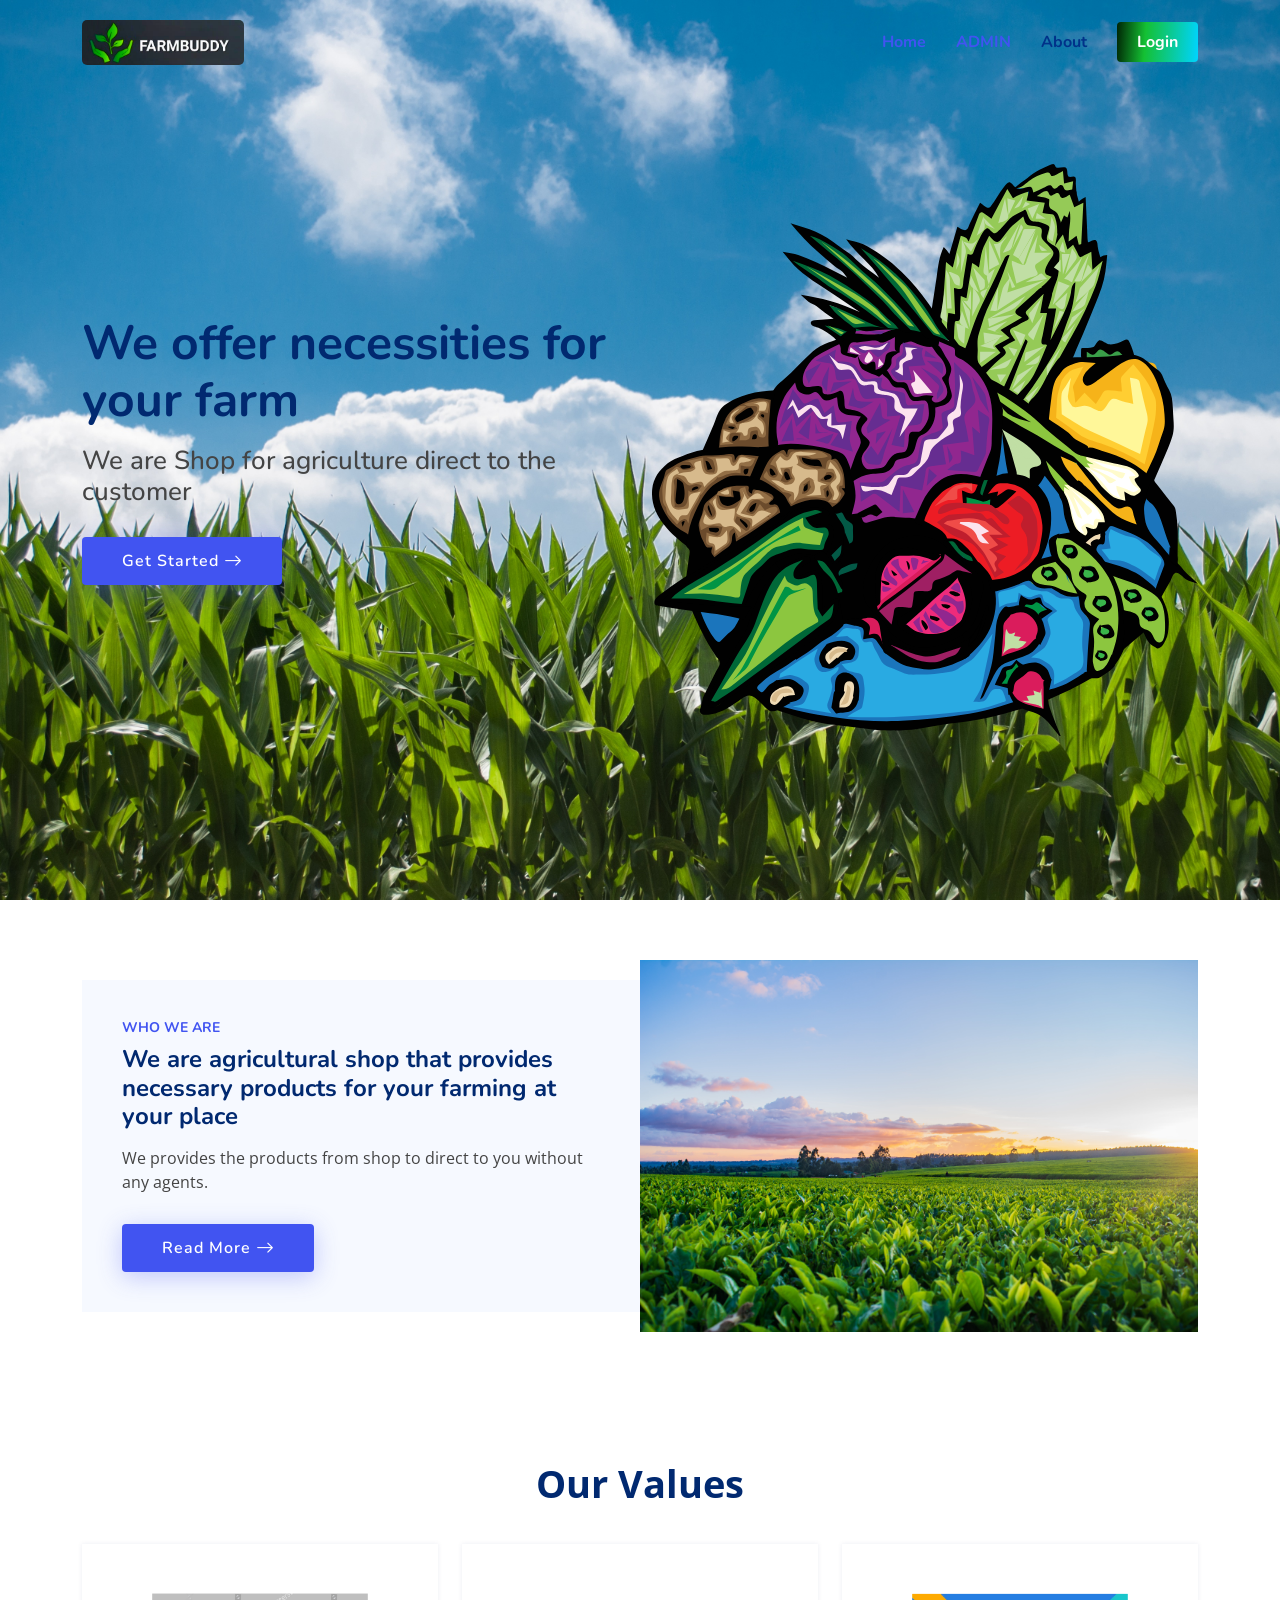
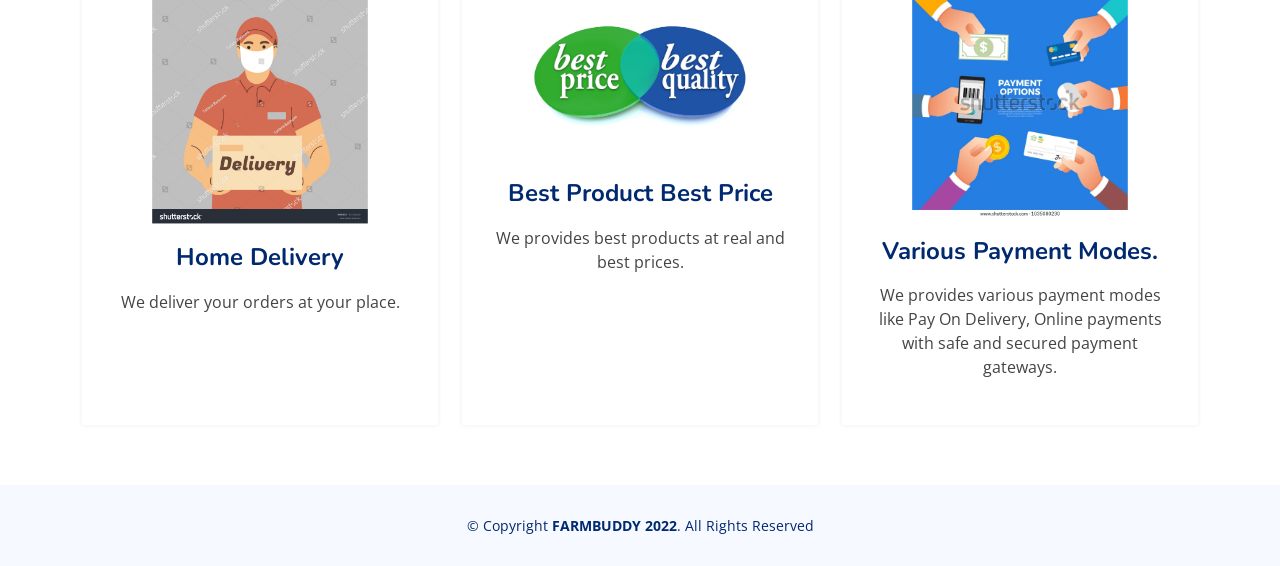
<file: index.html>
<!DOCTYPE html>
<html lang="en">

<head>
  <meta charset="utf-8">
  <meta content="width=device-width, initial-scale=1.0" name="viewport">

  <title>Home | FARMBUDDY</title>
  <meta content="" name="description">

  <meta content="" name="keywords">

  <!-- Favicons -->
  <link href="assets/img/favicon.png" rel="icon">
  <link href="assets/img/apple-touch-icon.png" rel="apple-touch-icon">

  <!-- Google Fonts -->
  <link href="https://fonts.googleapis.com/css?family=Open+Sans:300,300i,400,400i,600,600i,700,700i|Nunito:300,300i,400,400i,600,600i,700,700i|Poppins:300,300i,400,400i,500,500i,600,600i,700,700i" rel="stylesheet">

  <!-- Vendor CSS Files -->
  <link href="assets/vendor/bootstrap/css/bootstrap.min.css" rel="stylesheet">
  <link href="assets/vendor/bootstrap-icons/bootstrap-icons.css" rel="stylesheet">
  <link href="assets/vendor/aos/aos.css" rel="stylesheet">
  <link href="assets/vendor/remixicon/remixicon.css" rel="stylesheet">
  <link href="assets/vendor/swiper/swiper-bundle.min.css" rel="stylesheet">
  <link href="assets/vendor/glightbox/css/glightbox.min.css" rel="stylesheet">

  <!-- Template Main CSS File -->
  <link href="assets/css/style.css" rel="stylesheet">

  <!-- =======================================================
  * Template Name: FlexStart - v1.4.0
  * Template URL: https://bootstrapmade.com/flexstart-bootstrap-startup-template/
  * Author: BootstrapMade.com
  * License: https://bootstrapmade.com/license/
  ======================================================== -->
</head>

<body>

  <!-- ======= Header ======= -->
  <header id="header" class="header fixed-top">
    <div class="container-fluid container-xl d-flex align-items-center justify-content-between">

      <a href="index.html" class="logo d-flex align-items-center">
        <img src="assets/img/lg.png" alt="">
        <!-- <span>FlexStart</span> -->
      </a>

      <nav id="navbar" class="navbar">
        <ul>
          <li><a class="nav-link scrollto active" href="#hero">Home</a></li>
          <li><a class="nav-link scrollto active" href="admin/login.php">ADMIN</a></li>
          <li><a class="nav-link scrollto" href="#about">About</a></li>
          <!-- <li><a class="nav-link scrollto" href="#services">Services</a></li>
          <li><a class="nav-link scrollto" href="#portfolio">Portfolio</a></li>
          <li><a class="nav-link scrollto" href="#team">Team</a></li>
          <li><a href="blog.html">Blog</a></li>
          <li class="dropdown"><a href="#"><span>Drop Down</span> <i class="bi bi-chevron-down"></i></a>
            <ul>
              <li><a href="#">Drop Down 1</a></li>
              <li class="dropdown"><a href="#"><span>Deep Drop Down</span> <i class="bi bi-chevron-right"></i></a>
                <ul>
                  <li><a href="#">Deep Drop Down 1</a></li>
                  <li><a href="#">Deep Drop Down 2</a></li>
                  <li><a href="#">Deep Drop Down 3</a></li>
                  <li><a href="#">Deep Drop Down 4</a></li>
                  <li><a href="#">Deep Drop Down 5</a></li>
                </ul>
              </li>
              <li><a href="#">Drop Down 2</a></li>
              <li><a href="#">Drop Down 3</a></li>
              <li><a href="#">Drop Down 4</a></li>
            </ul>
          </li>
          <li><a class="nav-link scrollto" href="#contact">Contact</a></li> -->
          <li><a class="getstarted scrollto" href="login.php">Login</a></li>
        </ul>
        <i class="bi bi-list mobile-nav-toggle"></i>
      </nav><!-- .navbar -->

    </div>
  </header><!-- End Header -->

  <!-- ======= Hero Section ======= -->
  <section id="hero" class="hero d-flex align-items-center">

    <div class="container">
      <div class="row">
        <div class="col-lg-6 d-flex flex-column justify-content-center">
          <h1 data-aos="fade-up">We offer necessities for your farm<h1>
          <h2 data-aos="fade-up" data-aos-delay="400">We are Shop for agriculture direct to the customer</h2>
          <div data-aos="fade-up" data-aos-delay="600">
            <div class="text-center text-lg-start">
              <a href="register.php" class="btn-get-started scrollto d-inline-flex align-items-center justify-content-center align-self-center">
                <span>Get Started</span>
                <i class="bi bi-arrow-right"></i>
              </a>
            </div>
          </div>
        </div>
        <div class="col-lg-6 hero-img" data-aos="zoom-out" data-aos-delay="200">
          <!-- <img src="assets/img/hero-img.png" class="img-fluid" alt=""> -->
          <img src="assets/img/johnny_automatic_veggies_1.svg" class="img-fluid" alt="">
        </div>
      </div>
    </div>

  </section><!-- End Hero -->

  <main id="main">
    <!-- ======= About Section ======= -->
    <section id="about" class="about">

      <div class="container" data-aos="fade-up">
        <div class="row gx-0">

          <div class="col-lg-6 d-flex flex-column justify-content-center" data-aos="fade-up" data-aos-delay="200">
            <div class="content">
              <h3>Who We Are</h3>
              <h2>We are agricultural shop that provides necessary products for your farming at your place</h2>
              <p>
                We provides the products from shop to direct to you without any agents.
              </p>
              <div class="text-center text-lg-start">
                <a href="#" class="btn-read-more d-inline-flex align-items-center justify-content-center align-self-center">
                  <span>Read More</span>
                  <i class="bi bi-arrow-right"></i>
                </a>
              </div>
            </div>
          </div>

          <div class="col-lg-6 d-flex align-items-center" data-aos="zoom-out" data-aos-delay="200">
            <img src="assets/img/about.jpg" class="img-fluid" alt="">
          </div>

        </div>
      </div>

    </section><!-- End About Section -->

    <!-- ======= Values Section ======= -->
    <section id="values" class="values">

      <div class="container" data-aos="fade-up">

        <header class="section-header">
         <!--  <h2>Our Values</h2> -->
          <p>Our Values</p>
        </header>

        <div class="row">

          <div class="col-lg-4">
            <div class="box" data-aos="fade-up" data-aos-delay="200">
              <img src="assets/img/values-1.jpg" class="img-fluid" alt="">
              <h3>Home Delivery</h3>
              <p>We deliver your orders at your place.</p>
            </div>
          </div>

          <div class="col-lg-4 mt-4 mt-lg-0">
            <div class="box" data-aos="fade-up" data-aos-delay="400">
              <img src="assets/img/values-2.jpg" class="img-fluid" alt="">
              <h3>Best Product Best Price</h3>
              <p>We provides best products at real and best prices.</p>
            </div>
          </div>

          <div class="col-lg-4 mt-4 mt-lg-0">
            <div class="box" data-aos="fade-up" data-aos-delay="600">
              <img src="assets/img/values-3.jpg" class="img-fluid" alt="">
              <h3>Various Payment Modes.</h3>
              <p>We provides various payment modes like Pay On Delivery, Online payments with safe and secured payment gateways.</p>
            </div>
          </div>

        </div>

      </div>

    </section><!-- End Values Section -->

    

  </main><!-- End #main -->

  <!-- ======= Footer ======= -->
  <footer id="footer" class="footer">

    <div class="container">
      <div class="copyright">
        &copy; Copyright <strong><span>FARMBUDDY 2022</span></strong>. All Rights Reserved
      </div>
  </footer><!-- End Footer -->
        </footer>
  <a href="#" class="back-to-top d-flex align-items-center justify-content-center"><i class="bi bi-arrow-up-short"></i></a>

  <!-- Vendor JS Files -->
  <script src="assets/vendor/bootstrap/js/bootstrap.bundle.js"></script>
  <script src="assets/vendor/aos/aos.js"></script>
  <script src="assets/vendor/php-email-form/validate.js"></script>
  <script src="assets/vendor/swiper/swiper-bundle.min.js"></script>
  <script src="assets/vendor/purecounter/purecounter.js"></script>
  <script src="assets/vendor/isotope-layout/isotope.pkgd.min.js"></script>
  <script src="assets/vendor/glightbox/js/glightbox.min.js"></script>

  <!-- Template Main JS File -->
  <script src="assets/js/main.js"></script>
      </div>
    </section>
</body>
      
</html>
</file>
<file: assets/css/style.css>
/**
* Template Name: FlexStart - v1.4.0
* Template URL: https://bootstrapmade.com/flexstart-bootstrap-startup-template/
* Author: BootstrapMade.com
* License: https://bootstrapmade.com/license/
*/

/*--------------------------------------------------------------
# General
--------------------------------------------------------------*/
:root {
  scroll-behavior: smooth;
}

body {
  font-family: "Open Sans", sans-serif;
  color: #444444;
  /*background: url("../img/wheats-6375839.jpg");*/
  background: #fff;
  background-size: cover;
  background-attachment: fixed;
}

a {
  color: #4154f1;
  text-decoration: none;
}

a:hover {
  color: #717ff5;
  text-decoration: none;
}

h1, h2, h3, h4, h5, h6 {
  font-family: "Nunito", sans-serif;
}

/*--------------------------------------------------------------
# Sections
--------------------------------------------------------------*/
section {
  padding: 60px 0;
  overflow: hidden;
}

.section-header {
  text-align: center;
  padding-bottom: 40px;
}

.section-header h2 {
  font-size: 13px;
  letter-spacing: 1px;
  font-weight: 700;
  margin: 0;
  color: #4154f1;
  text-transform: uppercase;
}

.section-header p {
  margin: 10px 0 0 0;
  padding: 0;
  font-size: 38px;
  line-height: 42px;
  font-weight: 700;
  color: #012970;
}

@media (max-width: 768px) {
  .section-header p {
    font-size: 28px;
    line-height: 32px;
  }
}

/*--------------------------------------------------------------
# Breadcrumbs
--------------------------------------------------------------*/
.breadcrumbs {
  padding: 15px 0;
  background: #012970;
  min-height: 40px;
  margin-top: 82px;
  color: #fff;
}

@media (max-width: 992px) {
  .breadcrumbs {
    margin-top: 57px;
  }
}

.breadcrumbs h2 {
  font-size: 28px;
  font-weight: 500;
}

.breadcrumbs ol {
  display: flex;
  flex-wrap: wrap;
  list-style: none;
  padding: 0 0 10px 0;
  margin: 0;
  font-size: 14px;
}

.breadcrumbs ol a {
  color: #fff;
  transition: 0.3s;
}

.breadcrumbs ol a:hover {
  text-decoration: underline;
}

.breadcrumbs ol li + li {
  padding-left: 10px;
}

.breadcrumbs ol li + li::before {
  display: inline-block;
  padding-right: 10px;
  color: #8894f6;
  content: "/";
}

/*--------------------------------------------------------------
# Back to top button
--------------------------------------------------------------*/
.back-to-top {
  position: fixed;
  visibility: hidden;
  opacity: 0;
  right: 15px;
  bottom: 15px;
  z-index: 99999;
  background: #4154f1;
  width: 40px;
  height: 40px;
  border-radius: 4px;
  transition: all 0.4s;
}

.back-to-top i {
  font-size: 24px;
  color: #fff;
  line-height: 0;
}

.back-to-top:hover {
  background: #6776f4;
  color: #fff;
}

.back-to-top.active {
  visibility: visible;
  opacity: 1;
}

/*--------------------------------------------------------------
# Disable aos animation delay on mobile devices
--------------------------------------------------------------*/
@media screen and (max-width: 768px) {
  [data-aos-delay] {
    transition-delay: 0 !important;
  }
}

/*--------------------------------------------------------------
# Header
--------------------------------------------------------------*/
.header {
  transition: all 0.5s;
  z-index: 997;
  padding: 20px 0;
}

.header.header-scrolled {
  background: linear-gradient(45deg, #1E242A -55%, #2D373D 75%);
  padding: 15px 0;
  box-shadow: 0px 2px 20px rgba(1, 41, 112, 0.1);
}

.header .logo {
  line-height: 0;
}

.header .logo img {
  filter: saturate(2);
  border-radius: 5px;
  max-height: 45px;
  margin-right: 6px;
}

.header .logo span {
  font-size: 30px;
  font-weight: 700;
  letter-spacing: 1px;
  color: #012970;
  font-family: "Nunito", sans-serif;
  margin-top: 3px;
}

/*--------------------------------------------------------------
# Navigation Menu
--------------------------------------------------------------*/
/**
* Desktop Navigation 
*/
.navbar {
  padding: 0;
}

.navbar ul {
  margin: 0;
  padding: 0;
  display: flex;
  list-style: none;
  align-items: center;
}

.navbar li {
  position: relative;
}

.navbar a, .navbar a:focus {
  display: flex;
  align-items: center;
  justify-content: space-between;
  padding: 10px 0 10px 30px;
  font-family: "Nunito", sans-serif;
  font-size: 16px;
  font-weight: 700;
  color: #013289;
  white-space: nowrap;
  transition: 0.3s;
}

.navbar a i, .navbar a:focus i {
  font-size: 12px;
  line-height: 0;
  margin-left: 5px;
}

.navbar a:hover, .navbar .active, .navbar .active:focus, .navbar li:hover > a {
  color: #4154f1;
}

.navbar .getstarted {
  background: rgb(0,36,5);
background: linear-gradient(94deg, rgba(0,36,5,1) 0%, rgba(20,192,51,1) 35%, rgba(0,212,255,1) 100%);
  /*background: #4154f1;*/
  padding: 8px 20px;
  margin-left: 30px;
  border-radius: 4px;
  color: #fff;
}

.navbar .getstarted:hover {
  color: #fff;
  background: #5969f3;
}

.navbar .dropdown ul {
  display: block;
  position: absolute;
  left: 14px;
  top: calc(100% + 30px);
  margin: 0;
  padding: 10px 0;
  z-index: 99;
  opacity: 0;
  visibility: hidden;
  background: #fff;
  box-shadow: 0px 0px 30px rgba(127, 137, 161, 0.25);
  transition: 0.3s;
  border-radius: 4px;
}

.navbar .dropdown ul li {
  min-width: 200px;
}

.navbar .dropdown ul a {
  padding: 10px 20px;
  font-size: 15px;
  text-transform: none;
  font-weight: 600;
}

.navbar .dropdown ul a i {
  font-size: 12px;
}

.navbar .dropdown ul a:hover, .navbar .dropdown ul .active:hover, .navbar .dropdown ul li:hover > a {
  color: #4154f1;
}

.navbar .dropdown:hover > ul {
  opacity: 1;
  top: 100%;
  visibility: visible;
}

.navbar .dropdown .dropdown ul {
  top: 0;
  left: calc(100% - 30px);
  visibility: hidden;
}

.navbar .dropdown .dropdown:hover > ul {
  opacity: 1;
  top: 0;
  left: 100%;
  visibility: visible;
}

@media (max-width: 1366px) {
  .navbar .dropdown .dropdown ul {
    left: -90%;
  }
  .navbar .dropdown .dropdown:hover > ul {
    left: -100%;
  }
}

/**
* Mobile Navigation 
*/
.mobile-nav-toggle {
  color: #012970;
  font-size: 28px;
  cursor: pointer;
  display: none;
  line-height: 0;
  transition: 0.5s;
}

.mobile-nav-toggle.bi-x {
  color: #fff;
}

@media (max-width: 991px) {
  .mobile-nav-toggle {
    display: block;
  }
  .navbar ul {
    display: none;
  }
}

.navbar-mobile {
  position: fixed;
  overflow: hidden;
  top: 0;
  right: 0;
  left: 0;
  bottom: 0;
  background: rgba(1, 22, 61, 0.9);
  transition: 0.3s;
}

.navbar-mobile .mobile-nav-toggle {
  position: absolute;
  top: 15px;
  right: 15px;
}

.navbar-mobile ul {
  display: block;
  position: absolute;
  top: 55px;
  right: 15px;
  bottom: 15px;
  left: 15px;
  padding: 10px 0;
  border-radius: 10px;
  background-color: #fff;
  overflow-y: auto;
  transition: 0.3s;
}

.navbar-mobile a {
  padding: 10px 20px;
  font-size: 15px;
  color: #012970;
}

.navbar-mobile a:hover, .navbar-mobile .active, .navbar-mobile li:hover > a {
  color: #4154f1;
}

.navbar-mobile .getstarted {
  margin: 15px;
}

.navbar-mobile .dropdown ul {
  position: static;
  display: none;
  margin: 10px 20px;
  padding: 10px 0;
  z-index: 99;
  opacity: 1;
  visibility: visible;
  background: #fff;
  box-shadow: 0px 0px 30px rgba(127, 137, 161, 0.25);
}

.navbar-mobile .dropdown ul li {
  min-width: 200px;
}

.navbar-mobile .dropdown ul a {
  padding: 10px 20px;
}

.navbar-mobile .dropdown ul a i {
  font-size: 12px;
}

.navbar-mobile .dropdown ul a:hover, .navbar-mobile .dropdown ul .active:hover, .navbar-mobile .dropdown ul li:hover > a {
  color: #4154f1;
}

.navbar-mobile .dropdown > .dropdown-active {
  display: block;
}

/*--------------------------------------------------------------
# Hero Section
--------------------------------------------------------------*/
.hero {
  width: 100%;
  height: 100vh;
  background: url(../img/corn-field-440338.jpg) top center no-repeat;
  background-size: cover;
}

.hero h1 {
  margin: 0;
  font-size: 48px;
  font-weight: 700;
  color: #012970;
}

.hero h2 {
  color: #444444;
  margin: 15px 0 0 0;
  font-size: 26px;
}

.hero .btn-get-started {
  margin-top: 30px;
  line-height: 0;
  padding: 15px 40px;
  border-radius: 4px;
  transition: 0.5s;
  color: #fff;
  background: #4154f1;
  box-shadow: 0px 5px 30px rgba(65, 84, 241, 0.4);
}

.hero .btn-get-started span {
  font-family: "Nunito", sans-serif;
  font-weight: 600;
  font-size: 16px;
  letter-spacing: 1px;
}

.hero .btn-get-started i {
  margin-left: 5px;
  font-size: 18px;
  transition: 0.3s;
}

.hero .btn-get-started:hover i {
  transform: translateX(5px);
}

.hero .hero-img {
  text-align: right;
}

@media (min-width: 1024px) {
  .hero {
    background-attachment: fixed;
  }
}

@media (max-width: 991px) {
  .hero {
    height: auto;
    padding: 120px 0 60px 0;
  }
  .hero .hero-img {
    text-align: center;
    margin-top: 80px;
  }
  .hero .hero-img img {
    width: 80%;
  }
}

@media (max-width: 768px) {
  .hero {
    text-align: center;
  }
  .hero h1 {
    font-size: 32px;
  }
  .hero h2 {
    font-size: 24px;
  }
  .hero .hero-img img {
    width: 100%;
  }
}

/*--------------------------------------------------------------
# Index Page
--------------------------------------------------------------*/
/*--------------------------------------------------------------
# About
--------------------------------------------------------------*/
.about .content {
  background-color: #f6f9ff;
  padding: 40px;
}

.about h3 {
  font-size: 14px;
  font-weight: 700;
  color: #4154f1;
  text-transform: uppercase;
}

.about h2 {
  font-size: 24px;
  font-weight: 700;
  color: #012970;
}

.about p {
  margin: 15px 0 30px 0;
  line-height: 24px;
}

.about .btn-read-more {
  line-height: 0;
  padding: 15px 40px;
  border-radius: 4px;
  transition: 0.5s;
  color: #fff;
  background: #4154f1;
  box-shadow: 0px 5px 25px rgba(65, 84, 241, 0.3);
}

.about .btn-read-more span {
  font-family: "Nunito", sans-serif;
  font-weight: 600;
  font-size: 16px;
  letter-spacing: 1px;
}

.about .btn-read-more i {
  margin-left: 5px;
  font-size: 18px;
  transition: 0.3s;
}

.about .btn-read-more:hover i {
  transform: translateX(5px);
}

/*--------------------------------------------------------------
# Values
--------------------------------------------------------------*/
.values .box {
  padding: 30px;
  box-shadow: 0px 0 5px rgba(1, 41, 112, 0.08);
  text-align: center;
  transition: 0.3s;
  height: 100%;
}

.values .box img {
  padding: 30px 50px;
  transition: 0.5s;
  transform: scale(1.1);
}

.values .box h3 {
  font-size: 24px;
  color: #012970;
  font-weight: 700;
  margin-bottom: 18px;
}

.values .box:hover {
  box-shadow: 0px 0 30px rgba(1, 41, 112, 0.08);
}

.values .box:hover img {
  transform: scale(1);
}

/*--------------------------------------------------------------
# Counts
--------------------------------------------------------------*/
.counts {
  padding: 70px 0 60px;
}

.counts .count-box {
  display: flex;
  align-items: center;
  padding: 30px;
  width: 100%;
  background: #fff;
  box-shadow: 0px 0 30px rgba(1, 41, 112, 0.08);
}

.counts .count-box i {
  font-size: 42px;
  line-height: 0;
  margin-right: 20px;
  color: #4154f1;
}

.counts .count-box span {
  font-size: 36px;
  display: block;
  font-weight: 600;
  color: #0b198f;
}

.counts .count-box p {
  padding: 0;
  margin: 0;
  font-family: "Nunito", sans-serif;
  font-size: 14px;
}

/*--------------------------------------------------------------
# Features
--------------------------------------------------------------*/
.features .feature-box {
  padding: 24px 20px;
  box-shadow: 0px 0 30px rgba(1, 41, 112, 0.08);
  transition: 0.3s;
  height: 100%;
}

.features .feature-box h3 {
  font-size: 18px;
  color: #012970;
  font-weight: 700;
  margin: 0;
}

.features .feature-box i {
  line-height: 0;
  background: #ecf3ff;
  padding: 4px;
  margin-right: 10px;
  font-size: 24px;
  border-radius: 3px;
  transition: 0.3s;
}

.features .feature-box:hover i {
  background: #4154f1;
  color: #fff;
}

.features .feture-tabs {
  margin-top: 120px;
}

.features .feture-tabs h3 {
  color: #012970;
  font-weight: 700;
  font-size: 32px;
  margin-bottom: 10px;
}

@media (max-width: 768px) {
  .features .feture-tabs h3 {
    font-size: 28px;
  }
}

.features .feture-tabs .nav-pills {
  border-bottom: 1px solid #eee;
}

.features .feture-tabs .nav-link {
  background: none;
  text-transform: uppercase;
  font-size: 15px;
  font-weight: 600;
  color: #012970;
  padding: 12px 0;
  margin-right: 25px;
  margin-bottom: -2px;
  border-radius: 0;
}

.features .feture-tabs .nav-link.active {
  color: #4154f1;
  border-bottom: 3px solid #4154f1;
}

.features .feture-tabs .tab-content h4 {
  font-size: 18px;
  margin: 0;
  font-weight: 700;
  color: #012970;
}

.features .feture-tabs .tab-content i {
  font-size: 24px;
  line-height: 0;
  margin-right: 8px;
  color: #4154f1;
}

.features .feature-icons {
  margin-top: 120px;
}

.features .feature-icons h3 {
  color: #012970;
  font-weight: 700;
  font-size: 32px;
  margin-bottom: 20px;
  text-align: center;
}

@media (max-width: 768px) {
  .features .feature-icons h3 {
    font-size: 28px;
  }
}

.features .feature-icons .content .icon-box {
  display: flex;
}

.features .feature-icons .content .icon-box h4 {
  font-size: 20px;
  font-weight: 700;
  margin: 0 0 10px 0;
  color: #012970;
}

.features .feature-icons .content .icon-box i {
  font-size: 44px;
  line-height: 44px;
  color: #0245bc;
  margin-right: 15px;
}

.features .feature-icons .content .icon-box p {
  font-size: 15px;
  color: #848484;
}

/*--------------------------------------------------------------
# Services
--------------------------------------------------------------*/
.services .service-box {
  box-shadow: 0px 0 30px rgba(1, 41, 112, 0.08);
  height: 100%;
  padding: 60px 30px;
  text-align: center;
  transition: 0.3s;
  border-radius: 5px;
}

.services .service-box .icon {
  font-size: 36px;
  padding: 40px 20px;
  border-radius: 4px;
  position: relative;
  margin-bottom: 25px;
  display: inline-block;
  line-height: 0;
  transition: 0.3s;
}

.services .service-box h3 {
  color: #444444;
  font-weight: 700;
}

.services .service-box .read-more {
  display: inline-flex;
  align-items: center;
  justify-content: center;
  font-weight: 600;
  font-size: 16px;
  padding: 8px 20px;
}

.services .service-box .read-more i {
  line-height: 0;
  margin-left: 5px;
  font-size: 18px;
}

.services .service-box.blue {
  border-bottom: 3px solid #2db6fa;
}

.services .service-box.blue .icon {
  color: #2db6fa;
  background: #dbf3fe;
}

.services .service-box.blue .read-more {
  color: #2db6fa;
}

.services .service-box.blue:hover {
  background: #2db6fa;
}

.services .service-box.orange {
  border-bottom: 3px solid #f68c09;
}

.services .service-box.orange .icon {
  color: #f68c09;
  background: #fde3c4;
}

.services .service-box.orange .read-more {
  color: #f68c09;
}

.services .service-box.orange:hover {
  background: #f68c09;
}

.services .service-box.green {
  border-bottom: 3px solid #08da4e;
}

.services .service-box.green .icon {
  color: #08da4e;
  background: #cffddf;
}

.services .service-box.green .read-more {
  color: #08da4e;
}

.services .service-box.green:hover {
  background: #08da4e;
}

.services .service-box.red {
  border-bottom: 3px solid #e9222c;
}

.services .service-box.red .icon {
  color: #e9222c;
  background: #fef7f8;
}

.services .service-box.red .read-more {
  color: #e9222c;
}

.services .service-box.red:hover {
  background: #e9222c;
}

.services .service-box.purple {
  border-bottom: 3px solid #b50edf;
}

.services .service-box.purple .icon {
  color: #b50edf;
  background: #f8e4fd;
}

.services .service-box.purple .read-more {
  color: #b50edf;
}

.services .service-box.purple:hover {
  background: #b50edf;
}

.services .service-box.pink {
  border-bottom: 3px solid #f51f9c;
}

.services .service-box.pink .icon {
  color: #f51f9c;
  background: #feecf7;
}

.services .service-box.pink .read-more {
  color: #f51f9c;
}

.services .service-box.pink:hover {
  background: #f51f9c;
}

.services .service-box:hover h3, .services .service-box:hover p, .services .service-box:hover .read-more {
  color: #fff;
}

.services .service-box:hover .icon {
  background: #fff;
}

/*--------------------------------------------------------------
# Pricing
--------------------------------------------------------------*/
.pricing .box {
  padding: 40px 20px;
  background: #fff;
  text-align: center;
  box-shadow: 0px 0 30px rgba(1, 41, 112, 0.08);
  border-radius: 4px;
  position: relative;
  overflow: hidden;
  transition: 0.3s;
}

.pricing .box:hover {
  transform: scale(1.1);
  box-shadow: 0px 0 30px rgba(1, 41, 112, 0.1);
}

.pricing h3 {
  font-weight: 700;
  font-size: 18px;
  margin-bottom: 15px;
}

.pricing .price {
  font-size: 36px;
  color: #444444;
  font-weight: 600;
  font-family: "Poppins", sans-serif;
}

.pricing .price sup {
  font-size: 20px;
  top: -15px;
  left: -3px;
}

.pricing .price span {
  color: #bababa;
  font-size: 16px;
  font-weight: 300;
}

.pricing img {
  padding: 30px 40px;
}

.pricing ul {
  padding: 0;
  list-style: none;
  color: #444444;
  text-align: center;
  line-height: 26px;
  font-size: 16px;
  margin-bottom: 25px;
}

.pricing ul li {
  padding-bottom: 10px;
}

.pricing ul .na {
  color: #ccc;
  text-decoration: line-through;
}

.pricing .btn-buy {
  display: inline-block;
  padding: 8px 40px 10px 40px;
  border-radius: 50px;
  color: #4154f1;
  transition: none;
  font-size: 16px;
  font-weight: 400;
  font-family: "Nunito", sans-serif;
  font-weight: 600;
  transition: 0.3s;
  border: 1px solid #4154f1;
}

.pricing .btn-buy:hover {
  background: #4154f1;
  color: #fff;
}

.pricing .featured {
  width: 200px;
  position: absolute;
  top: 18px;
  right: -68px;
  transform: rotate(45deg);
  z-index: 1;
  font-size: 14px;
  padding: 1px 0 3px 0;
  background: #4154f1;
  color: #fff;
}

/*--------------------------------------------------------------
# F.A.Q
--------------------------------------------------------------*/
.faq .accordion-collapse {
  border: 0;
}

.faq .accordion-button {
  padding: 15px 15px 20px 0;
  font-weight: 600;
  border: 0;
  font-size: 18px;
  color: #444444;
  text-align: left;
}

.faq .accordion-button:focus {
  box-shadow: none;
}

.faq .accordion-button:not(.collapsed) {
  background: none;
  color: #4154f1;
  border-bottom: 0;
}

.faq .accordion-body {
  padding: 0 0 25px 0;
  border: 0;
}

/*--------------------------------------------------------------
# Portfolio
--------------------------------------------------------------*/
.portfolio #portfolio-flters {
  padding: 0;
  margin: 0 auto 25px auto;
  list-style: none;
  text-align: center;
  background: white;
  border-radius: 50px;
  padding: 2px 15px;
}

.portfolio #portfolio-flters li {
  cursor: pointer;
  display: inline-block;
  padding: 8px 20px 10px 20px;
  font-size: 15px;
  font-weight: 600;
  line-height: 1;
  color: #444444;
  margin: 0 4px 8px 4px;
  transition: 0.3s;
  border-radius: 50px;
  border: 1px solid #fff;
}

.portfolio #portfolio-flters li:hover, .portfolio #portfolio-flters li.filter-active {
  color: #4154f1;
  border-color: #4154f1;
}

.portfolio #portfolio-flters li:last-child {
  margin-right: 0;
}

.portfolio .portfolio-wrap {
  transition: 0.3s;
  position: relative;
  overflow: hidden;
  z-index: 1;
  background: rgba(255, 255, 255, 0.75);
}

.portfolio .portfolio-wrap::before {
  content: "";
  background: rgba(255, 255, 255, 0.75);
  position: absolute;
  left: 30px;
  right: 30px;
  top: 30px;
  bottom: 30px;
  transition: all ease-in-out 0.3s;
  z-index: 2;
  opacity: 0;
}

.portfolio .portfolio-wrap img {
  transition: 1s;
}

.portfolio .portfolio-wrap .portfolio-info {
  opacity: 0;
  position: absolute;
  top: 0;
  left: 0;
  right: 0;
  bottom: 0;
  text-align: center;
  z-index: 3;
  transition: all ease-in-out 0.3s;
  display: flex;
  flex-direction: column;
  justify-content: center;
  align-items: center;
}

.portfolio .portfolio-wrap .portfolio-info::before {
  display: block;
  content: "";
  width: 48px;
  height: 48px;
  position: absolute;
  top: 35px;
  left: 35px;
  border-top: 3px solid rgba(1, 41, 112, 0.2);
  border-left: 3px solid rgba(1, 41, 112, 0.2);
  transition: all 0.5s ease 0s;
  z-index: 9994;
}

.portfolio .portfolio-wrap .portfolio-info::after {
  display: block;
  content: "";
  width: 48px;
  height: 48px;
  position: absolute;
  bottom: 35px;
  right: 35px;
  border-bottom: 3px solid rgba(1, 41, 112, 0.2);
  border-right: 3px solid rgba(1, 41, 112, 0.2);
  transition: all 0.5s ease 0s;
  z-index: 9994;
}

.portfolio .portfolio-wrap .portfolio-info h4 {
  font-size: 20px;
  color: #012970;
  font-weight: 700;
}

.portfolio .portfolio-wrap .portfolio-info p {
  color: #012970;
  font-weight: 600;
  font-size: 14px;
  text-transform: uppercase;
  padding: 0;
  margin: 0;
}

.portfolio .portfolio-wrap .portfolio-links {
  text-align: center;
  z-index: 4;
}

.portfolio .portfolio-wrap .portfolio-links a {
  color: #fff;
  background: #4154f1;
  margin: 10px 2px;
  width: 36px;
  height: 36px;
  display: inline-flex;
  align-items: center;
  justify-content: center;
  border-radius: 50%;
  transition: 0.3s;
}

.portfolio .portfolio-wrap .portfolio-links a i {
  font-size: 24px;
  line-height: 0;
}

.portfolio .portfolio-wrap .portfolio-links a:hover {
  background: #5969f3;
}

.portfolio .portfolio-wrap:hover img {
  transform: scale(1.1);
}

.portfolio .portfolio-wrap:hover::before {
  top: 0;
  left: 0;
  right: 0;
  bottom: 0;
  opacity: 1;
}

.portfolio .portfolio-wrap:hover .portfolio-info {
  opacity: 1;
}

.portfolio .portfolio-wrap:hover .portfolio-info::before {
  top: 15px;
  left: 15px;
}

.portfolio .portfolio-wrap:hover .portfolio-info::after {
  bottom: 15px;
  right: 15px;
}

/*--------------------------------------------------------------
# Portfolio Details
--------------------------------------------------------------*/
.portfolio-details {
  padding-top: 40px;
}

.portfolio-details .portfolio-details-slider img {
  width: 100%;
}

.portfolio-details .portfolio-details-slider .swiper-pagination {
  margin-top: 20px;
  position: relative;
}

.portfolio-details .portfolio-details-slider .swiper-pagination .swiper-pagination-bullet {
  width: 12px;
  height: 12px;
  background-color: #fff;
  opacity: 1;
  border: 1px solid #4154f1;
}

.portfolio-details .portfolio-details-slider .swiper-pagination .swiper-pagination-bullet-active {
  background-color: #4154f1;
}

.portfolio-details .portfolio-info {
  padding: 30px;
  box-shadow: 0px 0 30px rgba(1, 41, 112, 0.08);
}

.portfolio-details .portfolio-info h3 {
  font-size: 22px;
  font-weight: 700;
  margin-bottom: 20px;
  padding-bottom: 20px;
  border-bottom: 1px solid #eee;
}

.portfolio-details .portfolio-info ul {
  list-style: none;
  padding: 0;
  font-size: 15px;
}

.portfolio-details .portfolio-info ul li + li {
  margin-top: 10px;
}

.portfolio-details .portfolio-description {
  padding-top: 30px;
}

.portfolio-details .portfolio-description h2 {
  font-size: 26px;
  font-weight: 700;
  margin-bottom: 20px;
}

.portfolio-details .portfolio-description p {
  padding: 0;
}

/*--------------------------------------------------------------
# Testimonials
--------------------------------------------------------------*/
.testimonials .testimonial-item {
  box-sizing: content-box;
  padding: 30px;
  margin: 40px 30px;
  box-shadow: 0px 0 20px rgba(1, 41, 112, 0.1);
  background: #fff;
  min-height: 320px;
  display: flex;
  flex-direction: column;
  text-align: center;
  transition: 0.3s;
}

.testimonials .testimonial-item .stars {
  margin-bottom: 15px;
}

.testimonials .testimonial-item .stars i {
  color: #ffc107;
  margin: 0 1px;
}

.testimonials .testimonial-item .testimonial-img {
  width: 90px;
  border-radius: 50%;
  border: 4px solid #fff;
  margin: 0 auto;
}

.testimonials .testimonial-item h3 {
  font-size: 18px;
  font-weight: bold;
  margin: 10px 0 5px 0;
  color: #111;
}

.testimonials .testimonial-item h4 {
  font-size: 14px;
  color: #999;
  margin: 0;
}

.testimonials .testimonial-item p {
  font-style: italic;
  margin: 0 auto 15px auto;
}

.testimonials .swiper-pagination {
  margin-top: 20px;
  position: relative;
}

.testimonials .swiper-pagination .swiper-pagination-bullet {
  width: 12px;
  height: 12px;
  background-color: #fff;
  opacity: 1;
  border: 1px solid #4154f1;
}

.testimonials .swiper-pagination .swiper-pagination-bullet-active {
  background-color: #4154f1;
}

.testimonials .swiper-slide {
  opacity: .3;
}

@media (max-width: 1199px) {
  .testimonials .swiper-slide-active {
    opacity: 1;
  }
  .testimonials .swiper-pagination {
    margin-top: 0;
  }
}

@media (min-width: 1200px) {
  .testimonials .swiper-slide-next {
    opacity: 1;
    transform: scale(1.12);
  }
}

/*--------------------------------------------------------------
# Team
--------------------------------------------------------------*/
.team {
  background: #fff;
  padding: 60px 0;
}

.team .member {
  overflow: hidden;
  text-align: center;
  border-radius: 5px;
  background: #fff;
  box-shadow: 0px 0 30px rgba(1, 41, 112, 0.08);
  transition: 0.3s;
}

.team .member .member-img {
  position: relative;
  overflow: hidden;
}

.team .member .member-img:after {
  position: absolute;
  content: "";
  left: 0;
  bottom: 0;
  height: 100%;
  width: 100%;
  background: url(../img/team-shape.svg) no-repeat center bottom;
  background-size: contain;
  z-index: 1;
}

.team .member .social {
  position: absolute;
  right: -100%;
  top: 30px;
  opacity: 0;
  border-radius: 4px;
  transition: 0.5s;
  background: rgba(255, 255, 255, 0.3);
  z-index: 2;
}

.team .member .social a {
  transition: color 0.3s;
  color: rgba(1, 41, 112, 0.5);
  margin: 15px 12px;
  display: block;
  line-height: 0;
  text-align: center;
}

.team .member .social a:hover {
  color: rgba(1, 41, 112, 0.8);
}

.team .member .social i {
  font-size: 18px;
}

.team .member .member-info {
  padding: 10px 15px 20px 15px;
}

.team .member .member-info h4 {
  font-weight: 700;
  margin-bottom: 5px;
  font-size: 20px;
  color: #012970;
}

.team .member .member-info span {
  display: block;
  font-size: 14px;
  font-weight: 400;
  color: #aaaaaa;
}

.team .member .member-info p {
  font-style: italic;
  font-size: 14px;
  padding-top: 15px;
  line-height: 26px;
  color: #5e5e5e;
}

.team .member:hover {
  transform: scale(1.08);
  box-shadow: 0px 0 30px rgba(1, 41, 112, 0.1);
}

.team .member:hover .social {
  right: 8px;
  opacity: 1;
}

/*--------------------------------------------------------------
# Clients
--------------------------------------------------------------*/
.clients .clients-slider .swiper-slide img {
  opacity: 0.5;
  transition: 0.3s;
}

.clients .clients-slider .swiper-slide img:hover {
  opacity: 1;
}

.clients .clients-slider .swiper-pagination {
  margin-top: 20px;
  position: relative;
}

.clients .clients-slider .swiper-pagination .swiper-pagination-bullet {
  width: 12px;
  height: 12px;
  background-color: #fff;
  opacity: 1;
  border: 1px solid #4154f1;
}

.clients .clients-slider .swiper-pagination .swiper-pagination-bullet-active {
  background-color: #4154f1;
}

/*--------------------------------------------------------------
# Recent Blog Posts
--------------------------------------------------------------*/
.recent-blog-posts .post-box {
  box-shadow: 0px 0 30px rgba(1, 41, 112, 0.08);
  transition: 0.3s;
  height: 100%;
  overflow: hidden;
  padding: 30px;
  border-radius: 8px;
  position: relative;
  display: flex;
  flex-direction: column;
}

.recent-blog-posts .post-box .post-img {
  overflow: hidden;
  margin: -30px -30px 15px -30px;
  position: relative;
}

.recent-blog-posts .post-box .post-img img {
  transition: 0.5s;
}

.recent-blog-posts .post-box .post-date {
  font-size: 16px;
  font-weight: 600;
  color: rgba(1, 41, 112, 0.6);
  display: block;
  margin-bottom: 10px;
}

.recent-blog-posts .post-box .post-title {
  font-size: 24px;
  color: #012970;
  font-weight: 700;
  margin-bottom: 18px;
  position: relative;
  transition: 0.3s;
}

.recent-blog-posts .post-box .readmore {
  display: flex;
  align-items: center;
  font-weight: 600;
  line-height: 1;
  transition: 0.3s;
}

.recent-blog-posts .post-box .readmore i {
  line-height: 0;
  margin-left: 4px;
  font-size: 18px;
}

.recent-blog-posts .post-box:hover .post-title {
  color: #4154f1;
}

.recent-blog-posts .post-box:hover .post-img img {
  transform: rotate(6deg) scale(1.2);
}

/*--------------------------------------------------------------
# Contact
--------------------------------------------------------------*/
.contact .info-box {
  color: #444444;
  background: #fafbff;
  padding: 30px;
}

.contact .info-box i {
  font-size: 38px;
  line-height: 0;
  color: #4154f1;
}

.contact .info-box h3 {
  font-size: 20px;
  color: #012970;
  font-weight: 700;
  margin: 20px 0 10px 0;
}

.contact .info-box p {
  padding: 0;
  line-height: 24px;
  font-size: 14px;
  margin-bottom: 0;
}

.contact .php-email-form {
  background: #fafbff;
  padding: 30px;
  height: 100%;
}

.contact .php-email-form .error-message {
  display: none;
  color: #fff;
  background: #ed3c0d;
  text-align: left;
  padding: 15px;
  margin-bottom: 24px;
  font-weight: 600;
}

.contact .php-email-form .sent-message {
  display: none;
  color: #fff;
  background: #18d26e;
  text-align: center;
  padding: 15px;
  margin-bottom: 24px;
  font-weight: 600;
}

.contact .php-email-form .loading {
  display: none;
  background: #fff;
  text-align: center;
  padding: 15px;
  margin-bottom: 24px;
}

.contact .php-email-form .loading:before {
  content: "";
  display: inline-block;
  border-radius: 50%;
  width: 24px;
  height: 24px;
  margin: 0 10px -6px 0;
  border: 3px solid #18d26e;
  border-top-color: #eee;
  -webkit-animation: animate-loading 1s linear infinite;
  animation: animate-loading 1s linear infinite;
}

.contact .php-email-form input, .contact .php-email-form textarea {
  border-radius: 0;
  box-shadow: none;
  font-size: 14px;
  border-radius: 0;
}

.contact .php-email-form input:focus, .contact .php-email-form textarea:focus {
  border-color: #4154f1;
}

.contact .php-email-form input {
  padding: 10px 15px;
}

.contact .php-email-form textarea {
  padding: 12px 15px;
}

.contact .php-email-form button[type="submit"] {
  background: #4154f1;
  border: 0;
  padding: 10px 30px;
  color: #fff;
  transition: 0.4s;
  border-radius: 4px;
}

.contact .php-email-form button[type="submit"]:hover {
  background: #5969f3;
}

@-webkit-keyframes animate-loading {
  0% {
    transform: rotate(0deg);
  }
  100% {
    transform: rotate(360deg);
  }
}

@keyframes animate-loading {
  0% {
    transform: rotate(0deg);
  }
  100% {
    transform: rotate(360deg);
  }
}

/*--------------------------------------------------------------
# Blog
--------------------------------------------------------------*/
.blog {
  padding: 40px 0 20px 0;
}

.blog .entry {
  padding: 30px;
  margin-bottom: 60px;
  box-shadow: 0 4px 16px rgba(0, 0, 0, 0.1);
}

.blog .entry .entry-img {
  max-height: 440px;
  margin: -30px -30px 20px -30px;
  overflow: hidden;
}

.blog .entry .entry-title {
  font-size: 28px;
  font-weight: bold;
  padding: 0;
  margin: 0 0 20px 0;
}

.blog .entry .entry-title a {
  color: #012970;
  transition: 0.3s;
}

.blog .entry .entry-title a:hover {
  color: #4154f1;
}

.blog .entry .entry-meta {
  margin-bottom: 15px;
  color: #4084fd;
}

.blog .entry .entry-meta ul {
  display: flex;
  flex-wrap: wrap;
  list-style: none;
  align-items: center;
  padding: 0;
  margin: 0;
}

.blog .entry .entry-meta ul li + li {
  padding-left: 20px;
}

.blog .entry .entry-meta i {
  font-size: 16px;
  margin-right: 8px;
  line-height: 0;
}

.blog .entry .entry-meta a {
  color: #777777;
  font-size: 14px;
  display: inline-block;
  line-height: 1;
}

.blog .entry .entry-content p {
  line-height: 24px;
}

.blog .entry .entry-content .read-more {
  -moz-text-align-last: right;
  text-align-last: right;
}

.blog .entry .entry-content .read-more a {
  display: inline-block;
  background: #4154f1;
  color: #fff;
  padding: 6px 20px;
  transition: 0.3s;
  font-size: 14px;
  border-radius: 4px;
}

.blog .entry .entry-content .read-more a:hover {
  background: #5969f3;
}

.blog .entry .entry-content h3 {
  font-size: 22px;
  margin-top: 30px;
  font-weight: bold;
}

.blog .entry .entry-content blockquote {
  overflow: hidden;
  background-color: #fafafa;
  padding: 60px;
  position: relative;
  text-align: center;
  margin: 20px 0;
}

.blog .entry .entry-content blockquote p {
  color: #444444;
  line-height: 1.6;
  margin-bottom: 0;
  font-style: italic;
  font-weight: 500;
  font-size: 22px;
}

.blog .entry .entry-content blockquote::after {
  content: '';
  position: absolute;
  left: 0;
  top: 0;
  bottom: 0;
  width: 3px;
  background-color: #012970;
  margin-top: 20px;
  margin-bottom: 20px;
}

.blog .entry .entry-footer {
  padding-top: 10px;
  border-top: 1px solid #e6e6e6;
}

.blog .entry .entry-footer i {
  color: #0d64fd;
  display: inline;
}

.blog .entry .entry-footer a {
  color: #013289;
  transition: 0.3s;
}

.blog .entry .entry-footer a:hover {
  color: #4154f1;
}

.blog .entry .entry-footer .cats {
  list-style: none;
  display: inline;
  padding: 0 20px 0 0;
  font-size: 14px;
}

.blog .entry .entry-footer .cats li {
  display: inline-block;
}

.blog .entry .entry-footer .tags {
  list-style: none;
  display: inline;
  padding: 0;
  font-size: 14px;
}

.blog .entry .entry-footer .tags li {
  display: inline-block;
}

.blog .entry .entry-footer .tags li + li::before {
  padding-right: 6px;
  color: #6c757d;
  content: ",";
}

.blog .entry .entry-footer .share {
  font-size: 16px;
}

.blog .entry .entry-footer .share i {
  padding-left: 5px;
}

.blog .entry-single {
  margin-bottom: 30px;
}

.blog .blog-author {
  padding: 20px;
  margin-bottom: 30px;
  box-shadow: 0 4px 16px rgba(0, 0, 0, 0.1);
}

.blog .blog-author img {
  width: 120px;
  margin-right: 20px;
}

.blog .blog-author h4 {
  font-weight: 600;
  font-size: 22px;
  margin-bottom: 0px;
  padding: 0;
  color: #012970;
}

.blog .blog-author .social-links {
  margin: 0 10px 10px 0;
}

.blog .blog-author .social-links a {
  color: rgba(1, 41, 112, 0.5);
  margin-right: 5px;
}

.blog .blog-author p {
  font-style: italic;
  color: #b7b7b7;
}

.blog .blog-comments {
  margin-bottom: 30px;
}

.blog .blog-comments .comments-count {
  font-weight: bold;
}

.blog .blog-comments .comment {
  margin-top: 30px;
  position: relative;
}

.blog .blog-comments .comment .comment-img {
  margin-right: 14px;
}

.blog .blog-comments .comment .comment-img img {
  width: 60px;
}

.blog .blog-comments .comment h5 {
  font-size: 16px;
  margin-bottom: 2px;
}

.blog .blog-comments .comment h5 a {
  font-weight: bold;
  color: #444444;
  transition: 0.3s;
}

.blog .blog-comments .comment h5 a:hover {
  color: #4154f1;
}

.blog .blog-comments .comment h5 .reply {
  padding-left: 10px;
  color: #012970;
}

.blog .blog-comments .comment h5 .reply i {
  font-size: 20px;
}

.blog .blog-comments .comment time {
  display: block;
  font-size: 14px;
  color: #013ca3;
  margin-bottom: 5px;
}

.blog .blog-comments .comment.comment-reply {
  padding-left: 40px;
}

.blog .blog-comments .reply-form {
  margin-top: 30px;
  padding: 30px;
  box-shadow: 0 4px 16px rgba(0, 0, 0, 0.1);
}

.blog .blog-comments .reply-form h4 {
  font-weight: bold;
  font-size: 22px;
}

.blog .blog-comments .reply-form p {
  font-size: 14px;
}

.blog .blog-comments .reply-form input {
  border-radius: 4px;
  padding: 10px 10px;
  font-size: 14px;
}

.blog .blog-comments .reply-form input:focus {
  box-shadow: none;
  border-color: #a0aaf8;
}

.blog .blog-comments .reply-form textarea {
  border-radius: 4px;
  padding: 10px 10px;
  font-size: 14px;
}

.blog .blog-comments .reply-form textarea:focus {
  box-shadow: none;
  border-color: #a0aaf8;
}

.blog .blog-comments .reply-form .form-group {
  margin-bottom: 25px;
}

.blog .blog-comments .reply-form .btn-primary {
  border-radius: 4px;
  padding: 10px 20px;
  border: 0;
  background-color: #012970;
}

.blog .blog-comments .reply-form .btn-primary:hover {
  background-color: #013289;
}

.blog .blog-pagination {
  color: #024ed5;
}

.blog .blog-pagination ul {
  display: flex;
  padding: 0;
  margin: 0;
  list-style: none;
}

.blog .blog-pagination li {
  margin: 0 5px;
  transition: 0.3s;
}

.blog .blog-pagination li a {
  color: #012970;
  padding: 7px 16px;
  display: flex;
  align-items: center;
  justify-content: center;
}

.blog .blog-pagination li.active, .blog .blog-pagination li:hover {
  background: #4154f1;
}

.blog .blog-pagination li.active a, .blog .blog-pagination li:hover a {
  color: #fff;
}

.blog .sidebar {
  padding: 30px;
  margin: 0 0 60px 20px;
  box-shadow: 0 4px 16px rgba(0, 0, 0, 0.1);
}

.blog .sidebar .sidebar-title {
  font-size: 20px;
  font-weight: 700;
  padding: 0 0 0 0;
  margin: 0 0 15px 0;
  color: #012970;
  position: relative;
}

.blog .sidebar .sidebar-item {
  margin-bottom: 30px;
}

.blog .sidebar .search-form form {
  background: #fff;
  border: 1px solid #ddd;
  padding: 3px 10px;
  position: relative;
}

.blog .sidebar .search-form form input[type="text"] {
  border: 0;
  padding: 4px;
  border-radius: 4px;
  width: calc(100% - 40px);
}

.blog .sidebar .search-form form button {
  position: absolute;
  top: 0;
  right: 0;
  bottom: 0;
  border: 0;
  background: none;
  font-size: 16px;
  padding: 0 15px;
  margin: -1px;
  background: #4154f1;
  color: #fff;
  transition: 0.3s;
  border-radius: 0 4px 4px 0;
  line-height: 0;
}

.blog .sidebar .search-form form button i {
  line-height: 0;
}

.blog .sidebar .search-form form button:hover {
  background: #5465f2;
}

.blog .sidebar .categories ul {
  list-style: none;
  padding: 0;
}

.blog .sidebar .categories ul li + li {
  padding-top: 10px;
}

.blog .sidebar .categories ul a {
  color: #012970;
  transition: 0.3s;
}

.blog .sidebar .categories ul a:hover {
  color: #4154f1;
}

.blog .sidebar .categories ul a span {
  padding-left: 5px;
  color: #aaaaaa;
  font-size: 14px;
}

.blog .sidebar .recent-posts .post-item + .post-item {
  margin-top: 15px;
}

.blog .sidebar .recent-posts img {
  width: 80px;
  float: left;
}

.blog .sidebar .recent-posts h4 {
  font-size: 15px;
  margin-left: 95px;
  font-weight: bold;
}

.blog .sidebar .recent-posts h4 a {
  color: #012970;
  transition: 0.3s;
}

.blog .sidebar .recent-posts h4 a:hover {
  color: #4154f1;
}

.blog .sidebar .recent-posts time {
  display: block;
  margin-left: 95px;
  font-style: italic;
  font-size: 14px;
  color: #aaaaaa;
}

.blog .sidebar .tags {
  margin-bottom: -10px;
}

.blog .sidebar .tags ul {
  list-style: none;
  padding: 0;
}

.blog .sidebar .tags ul li {
  display: inline-block;
}

.blog .sidebar .tags ul a {
  color: #0257ee;
  font-size: 14px;
  padding: 6px 14px;
  margin: 0 6px 8px 0;
  border: 1px solid #d7e6ff;
  display: inline-block;
  transition: 0.3s;
}

.blog .sidebar .tags ul a:hover {
  color: #fff;
  border: 1px solid #4154f1;
  background: #4154f1;
}

.blog .sidebar .tags ul a span {
  padding-left: 5px;
  color: #a5c5fe;
  font-size: 14px;
}

/*--------------------------------------------------------------
# Footer
--------------------------------------------------------------*/
.footer {
  background: #f6f9ff;
  padding: 0 0 30px 0;
  font-size: 14px;
}

.footer .footer-newsletter {
  padding: 50px 0;
  background: #f6f9ff;
  border-top: 1px solid #e1ecff;
}

.footer .footer-newsletter h4 {
  font-size: 24px;
  margin: 0 0 10px 0;
  padding: 0;
  line-height: 1;
  font-weight: 700;
  color: #012970;
}

.footer .footer-newsletter form {
  margin-top: 20px;
  background: #fff;
  padding: 6px 10px;
  position: relative;
  border-radius: 4px;
  border: 1px solid #e1ecff;
}

.footer-logo {
  width: 50px;
  height: 50px;
}

.footer .footer-newsletter form input[type="email"] {
  border: 0;
  padding: 8px;
  width: calc(100% - 140px);
}

.footer .footer-newsletter form input[type="submit"] {
  position: absolute;
  top: 0;
  right: 0;
  bottom: 0;
  border: 0;
  background: none;
  font-size: 16px;
  padding: 0 30px;
  margin: 3px;
  background: #4154f1;
  color: #fff;
  transition: 0.3s;
  border-radius: 4px;
}

.footer .footer-newsletter form input[type="submit"]:hover {
  background: #5969f3;
}

.footer .footer-top {
  background: white url(../img/footer-bg.png) no-repeat right top;
  background-size: contain;
  border-top: 1px solid #e1ecff;
  border-bottom: 1px solid #e1ecff;
  padding: 60px 0 30px 0;
}

@media (max-width: 992px) {
  .footer .footer-top {
    background-position: center bottom;
  }
}

.footer .footer-top .footer-info {
  margin-bottom: 30px;
}

.footer .footer-top .footer-info .logo {
  line-height: 0;
  margin-bottom: 15px;
}

.footer .footer-top .footer-info .logo img {
  max-height: 40px;
  margin-right: 6px;
}

.footer .footer-top .footer-info .logo span {
  font-size: 30px;
  font-weight: 700;
  letter-spacing: 1px;
  color: #012970;
  font-family: "Nunito", sans-serif;
  margin-top: 3px;
}

.footer .footer-top .footer-info p {
  font-size: 14px;
  line-height: 24px;
  margin-bottom: 0;
  font-family: "Nunito", sans-serif;
}

.footer .footer-top .social-links a {
  font-size: 20px;
  display: inline-block;
  color: rgba(1, 41, 112, 0.5);
  line-height: 0;
  margin-right: 10px;
  transition: 0.3s;
}

.footer .footer-top .social-links a:hover {
  color: #012970;
}

.footer .footer-top h4 {
  font-size: 16px;
  font-weight: bold;
  color: #012970;
  text-transform: uppercase;
  position: relative;
  padding-bottom: 12px;
}

.footer .footer-top .footer-links {
  margin-bottom: 30px;
}

.footer .footer-top .footer-links ul {
  list-style: none;
  padding: 0;
  margin: 0;
}

.footer .footer-top .footer-links ul i {
  padding-right: 2px;
  color: #d0d4fc;
  font-size: 12px;
  line-height: 0;
}

.footer .footer-top .footer-links ul li {
  padding: 10px 0;
  display: flex;
  align-items: center;
}

.footer .footer-top .footer-links ul li:first-child {
  padding-top: 0;
}

.footer .footer-top .footer-links ul a {
  color: #013289;
  transition: 0.3s;
  display: inline-block;
  line-height: 1;
}

.footer .footer-top .footer-links ul a:hover {
  color: #4154f1;
}

.footer .footer-top .footer-contact p {
  line-height: 26px;
}

.footer .copyright {
  text-align: center;
  padding-top: 30px;
  color: #012970;
}

.footer .credits {
  padding-top: 10px;
  text-align: center;
  font-size: 13px;
  color: #012970;
}
</file>
